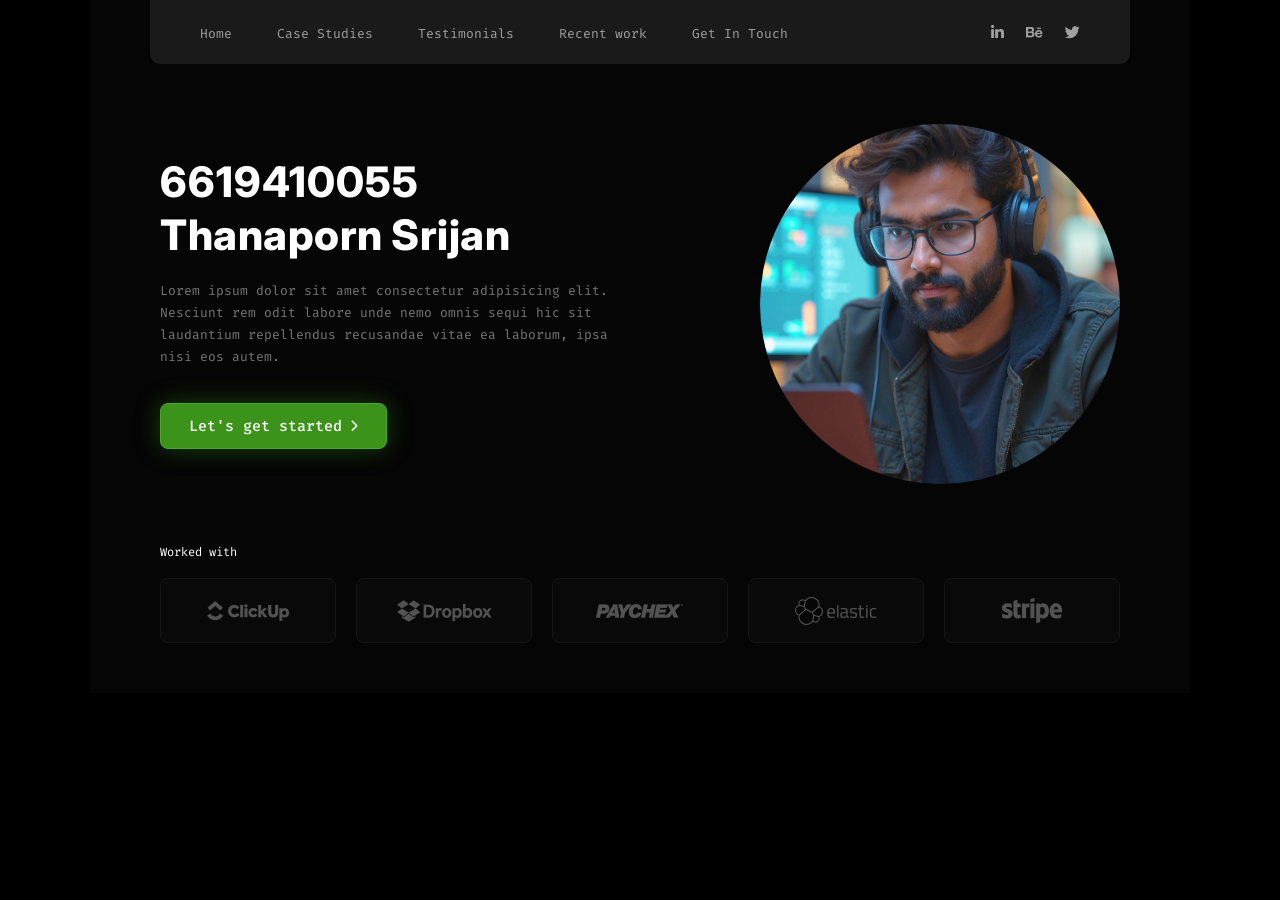
<file: index.html>
<!DOCTYPE html>
<html lang="en">

<head>
    <meta charset="UTF-8">
    <title>Thanaporn Srijan - 1</title>
    <!-- Font Awesome for Social Icons -->
    <link rel="stylesheet" href="https://cdnjs.cloudflare.com/ajax/libs/font-awesome/6.4.0/css/all.min.css">
    <!-- Google Fonts -->
    <link rel="preconnect" href="https://fonts.googleapis.com">
    <link rel="preconnect" href="https://fonts.gstatic.com" crossorigin>
    <link
        href="https://fonts.googleapis.com/css2?family=Fira+Code:wght@400;500;600&family=Inter:wght@400;700;800;900&display=swap"
        rel="stylesheet">

    <style>
        * {
            margin: 0;
            padding: 0;
            box-sizing: border-box;
        }

        body {
            background-color: #000000;
            color: #ffffff;
            font-family: 'Inter', sans-serif;
            min-width: 1200px;
            display: flex;
            flex-direction: column;
            align-items: center;
            justify-content: flex-start;
            padding: 0;
        }

        .container {
            width: 1100px;
            background-color: #050505;
            padding: 0 0 50px 0;
            box-shadow: 0 20px 50px rgba(0, 0, 0, 0.9);
        }

        /* Navbar Styling */
        .navbar-wrapper {
            width: 100%;
            padding: 0 60px;
        }

        .navbar {
            background-color: #1a1a1a;
            border-bottom-left-radius: 10px;
            border-bottom-right-radius: 10px;
            border-top-left-radius: 0;
            border-top-right-radius: 0;
            padding: 22px 50px;
            display: flex;
            justify-content: space-between;
            align-items: center;
        }

        .nav-links {
            display: flex;
            gap: 45px;
            list-style: none;
        }

        .nav-links a {
            color: #a0a0a0;
            text-decoration: none;
            font-family: 'Fira Code', monospace;
            font-size: 13px;
            transition: color 0.3s ease;
        }

        .nav-links a:hover {
            color: #ffffff;
        }

        .social-links {
            display: flex;
            gap: 22px;
            align-items: center;
        }

        .social-links a {
            color: #a0a0a0;
            text-decoration: none;
            font-size: 15px;
            transition: color 0.3s ease;
        }

        .social-links a:hover {
            color: #ffffff;
        }

        /* Hero Content Styling */
        .hero-section {
            display: flex;
            justify-content: space-between;
            align-items: center;
            padding: 60px 70px 40px 70px;
        }

        .hero-text {
            max-width: 480px;
        }

        .student-id {
            font-size: 42px;
            font-weight: 800;
            letter-spacing: 1px;
            line-height: 1.1;
            margin-bottom: 5px;
        }

        .student-name {
            font-size: 42px;
            font-weight: 800;
            letter-spacing: 0.5px;
            line-height: 1.2;
            margin-bottom: 20px;
        }

        .description {
            color: #777777;
            font-family: 'Fira Code', monospace;
            font-size: 13px;
            line-height: 1.7;
            margin-bottom: 35px;
        }

        /* Button Styling */
        .btn-start {
            display: inline-flex;
            align-items: center;
            justify-content: center;
            gap: 8px;
            background-color: #3b9319;
            color: #ffffff;
            font-family: 'Fira Code', monospace;
            font-size: 15px;
            font-weight: 500;
            padding: 12px 28px;
            border-radius: 8px;
            border: 1px solid #4ca827;
            text-decoration: none;
            box-shadow: 0 0 25px rgba(59, 147, 25, 0.4);
            transition: all 0.3s ease;
        }

        .btn-start:hover {
            background-color: #42a21c;
            box-shadow: 0 0 35px rgba(59, 147, 25, 0.65);
        }

        /* Profile Image */
        .hero-image {
            position: relative;
        }

        .profile-img {
            width: 360px;
            height: 360px;
            border-radius: 50%;
            object-fit: cover;
            display: block;
        }

        /* Worked With Section */
        .worked-with {
            padding: 20px 70px 0 70px;
        }

        .worked-with-title {
            color: #ffffff;
            font-family: 'Fira Code', monospace;
            font-size: 12px;
            margin-bottom: 18px;
        }

        .brand-grid {
            display: flex;
            gap: 20px;
        }

        .brand-card {
            flex: 1;
            background-color: #090909;
            border: 1px solid #161616;
            border-radius: 8px;
            height: 65px;
            display: flex;
            align-items: center;
            justify-content: center;
            padding: 0 10px;
            transition: border-color 0.3s ease;
        }

        .brand-card:hover {
            border-color: #2a2a2a;
        }

        .brand-card svg {
            max-width: 100%;
            height: auto;
        }
    </style>
</head>

<body>

    <div class="container">
        <!-- Navigation Header -->
        <div class="navbar-wrapper">
            <nav class="navbar">
                <ul class="nav-links">
                    <li><a href="#">Home</a></li>
                    <li><a href="#">Case Studies</a></li>
                    <li><a href="#">Testimonials</a></li>
                    <li><a href="#">Recent work</a></li>
                    <li><a href="#">Get In Touch</a></li>
                </ul>
                <div class="social-links">
                    <a href="#" class="hover:text-white transition-colors"><i class="fab fa-linkedin-in"></i></a>
                    <a href="#"><i class="fab fa-behance"></i></a>
                    <a href="#"><i class="fab fa-twitter"></i></a>
                </div>
            </nav>
        </div>

        <!-- Main Hero Content -->
        <section class="hero-section">
            <div class="hero-text">
                <h1 class="student-id">6619410055</h1>
                <h2 class="student-name">Thanaporn Srijan</h2>

                <p class="description">
                    Lorem ipsum dolor sit amet consectetur adipisicing elit. Nesciunt rem odit labore unde nemo omnis
                    sequi hic sit laudantium repellendus recusandae vitae ea laborum, ipsa nisi eos autem.
                </p>

                <a href="#" class="btn-start">
                    Let's get started <i class="fas fa-chevron-right" style="font-size: 12px;"></i>
                </a>
            </div>

            <div class="hero-image">
                <img class="profile-img" src="images/ai1.jpg" alt="Profile Picture">
            </div>
        </section>

        <!-- Worked With Section -->
        <section class="worked-with">
            <div class="worked-with-title">Worked with</div>
            <div class="brand-grid">

                <!-- ClickUp -->
                <div class="brand-card">
                    <img class="brand-card-img" src="images/logo1.png" alt="logo Picture">
                </div>

                <!-- Dropbox -->
                <div class="brand-card">
                    <img class="brand-card-img" src="images/logo2.png" alt="logo Picture">
                </div>

                <!-- PAYCHEX -->
                <div class="brand-card">
                    <img class="brand-card-img" src="images/logo3.png" alt="logo Picture">
                </div>

                <!-- elastic -->
                <div class="brand-card">
                    <img class="brand-card-img" src="images/logo4.png" alt="logo Picture">
                </div>

                <!-- stripe -->
                <div class="brand-card">
                    <img class="brand-card-img" src="images/logo5.png" alt="logo Picture">
                </div>

            </div>
        </section>
    </div>

</body>

</html>
</file>
